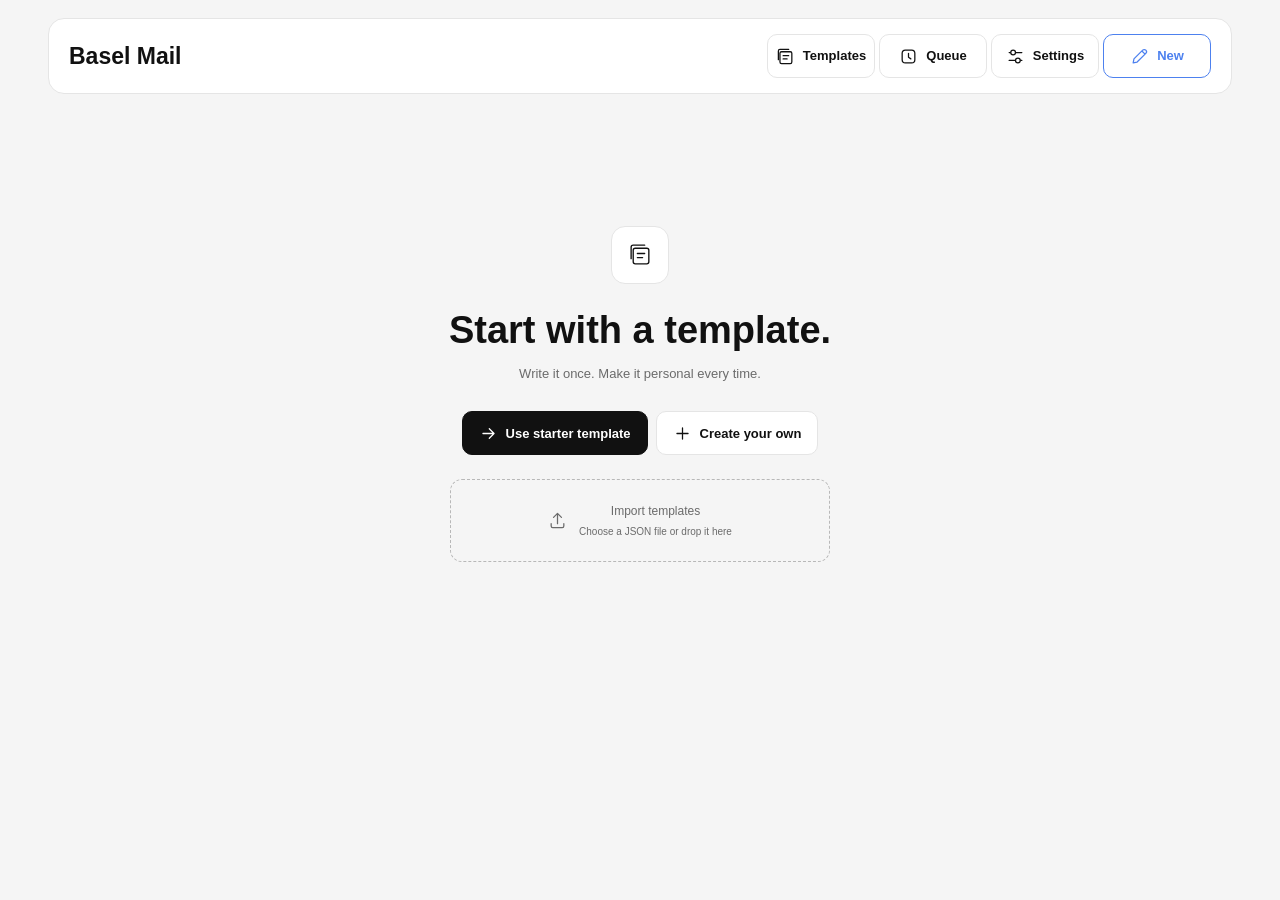
<file: index.html>
<!doctype html>
<html lang="en">
  <head>
    <meta charset="UTF-8" />
    <meta
      name="viewport"
      content="width=device-width, initial-scale=1, viewport-fit=cover"
    />
    <meta name="theme-color" content="#000000" />
    <meta
      name="description"
      content="Your personal workspace for email templates, drafts, and prepared messages."
    />
    <title>Basel Mail</title>
    <link
      rel="apple-touch-icon"
      sizes="180x180"
      href="favicon/apple-touch-icon.png"
    />
    <link
      rel="icon"
      type="image/png"
      sizes="32x32"
      href="favicon/favicon-32x32.png"
    />
    <link
      rel="icon"
      type="image/png"
      sizes="16x16"
      href="favicon/favicon-16x16.png"
    />
    <link rel="manifest" href="favicon/site.webmanifest" />
    <link rel="stylesheet" href="styles.css" />
    <script>
      document.documentElement.dataset.theme = matchMedia(
        "(prefers-color-scheme: dark)",
      ).matches
        ? "dark"
        : "light";
      document.querySelector('meta[name="theme-color"]').content =
        document.documentElement.dataset.theme === "dark"
          ? "#000000"
          : "#ffffff";
    </script>
  </head>
  <body class="signed-in">
    <svg
      class="svg-library"
      xmlns="http://www.w3.org/2000/svg"
      aria-hidden="true"
    >
      <defs>
        <symbol id="i-mail" viewBox="0 0 24 24">
          <rect x="3" y="5" width="18" height="14" rx="3" />
          <path d="m4 7 8 6 8-6" />
        </symbol>
        <symbol id="i-edit" viewBox="0 0 24 24">
          <path d="m15 5 4 4M4 20l5-1L20 8a2.8 2.8 0 0 0-4-4L5 15z" />
        </symbol>
        <symbol id="i-templates" viewBox="0 0 24 24">
          <rect x="5" y="6" width="15" height="15" rx="2" />
          <path d="M16 3H5a2 2 0 0 0-2 2v11M9 11h7M9 15h5" />
        </symbol>
        <symbol id="i-queue" viewBox="0 0 24 24">
          <rect x="4" y="4" width="16" height="16" rx="4" />
          <path d="M12 8v5l3 2" />
        </symbol>
        <symbol id="i-settings" viewBox="0 0 24 24">
          <path d="M4 7h16M4 17h16" />
          <circle cx="9" cy="7" r="3" fill="var(--surface)" />
          <circle cx="15" cy="17" r="3" fill="var(--surface)" />
        </symbol>
        <symbol id="i-close" viewBox="0 0 24 24">
          <path d="m6 6 12 12M18 6 6 18" />
        </symbol>
        <symbol id="i-left" viewBox="0 0 24 24">
          <path d="m14 6-6 6 6 6" />
        </symbol>
        <symbol id="i-right" viewBox="0 0 24 24">
          <path d="m10 6 6 6-6 6" />
        </symbol>
        <symbol id="i-arrow" viewBox="0 0 24 24">
          <path d="M5 12h14m-6-6 6 6-6 6" />
        </symbol>
        <symbol id="i-external" viewBox="0 0 24 24">
          <path
            d="M14 4h6v6m-1-5-9 9M10 4H6a2 2 0 0 0-2 2v12a2 2 0 0 0 2 2h12a2 2 0 0 0 2-2v-4"
          />
        </symbol>
        <symbol id="i-copy" viewBox="0 0 24 24">
          <rect x="8" y="8" width="12" height="12" rx="2" />
          <path d="M15 4H6a2 2 0 0 0-2 2v9" />
        </symbol>
        <symbol id="i-plus" viewBox="0 0 24 24">
          <path d="M12 5v14M5 12h14" />
        </symbol>
        <symbol id="i-upload" viewBox="0 0 24 24">
          <path
            d="M12 16V3m-5 5 5-5 5 5M4 16v3a2 2 0 0 0 2 2h12a2 2 0 0 0 2-2v-3"
          />
        </symbol>
        <symbol id="i-check" viewBox="0 0 24 24">
          <path d="m5 12 4 4L19 6" />
        </symbol>
        <symbol id="i-lock" viewBox="0 0 24 24">
          <rect x="5" y="10" width="14" height="11" rx="3" />
          <path d="M8 10V7a4 4 0 0 1 8 0v3" />
        </symbol>
      </defs>
    </svg>
    <a class="skip-link" href="#mainContent">Skip to content</a>
    <div class="app">
      <header class="topbar">
        <button
          class="brand"
          id="brandButton"
          type="button"
          aria-label="Basel Mail home"
        >
          Basel Mail
        </button>
        <nav class="top-actions" id="topActions" aria-label="Main navigation">
          <button
            id="newEmailButton"
            class="btn primary nav-compose"
            type="button"
            aria-current="page"
          >
            <svg class="icon" viewBox="0 0 24 24" aria-hidden="true">
              <use href="#i-edit" /></svg
            ><span>New</span>
          </button>
          <button id="templatesButton" class="btn" type="button">
            <svg class="icon" viewBox="0 0 24 24" aria-hidden="true">
              <use href="#i-templates" /></svg
            ><span>Templates</span>
          </button>
          <button id="queueButton" class="btn" type="button">
            <svg class="icon" viewBox="0 0 24 24" aria-hidden="true">
              <use href="#i-queue" /></svg
            ><span>Queue</span
            ><span class="badge" id="queueCount" hidden>0</span>
          </button>
          <button id="settingsButton" class="btn" type="button">
            <svg class="icon" viewBox="0 0 24 24" aria-hidden="true">
              <use href="#i-settings" /></svg
            ><span>Settings</span>
          </button>
        </nav>
      </header>
      <main id="mainContent" tabindex="-1">
        <section class="workspace" id="workspace">
          <div
            id="workspaceStatus"
            class="status-line"
            role="status"
            aria-live="polite"
          ></div>
          <div class="loading-card" id="loadingCard" role="status" hidden>
            <span class="spinner"></span><span>Opening your workspace…</span>
          </div>
          <section class="empty-state" id="emptyState" hidden>
            <div class="empty-icon">
              <svg class="icon" viewBox="0 0 24 24" aria-hidden="true">
                <use href="#i-templates" />
              </svg>
            </div>
            <h1>Start with a template.</h1>
            <p>Write it once. Make it personal every time.</p>
            <div class="empty-actions">
              <button
                id="emptyCreateStarterButton"
                class="btn primary"
                type="button"
              >
                <svg class="icon" viewBox="0 0 24 24" aria-hidden="true">
                  <use href="#i-arrow" /></svg
                ><span>Use starter template</span></button
              ><button id="emptyCreateBlankButton" class="btn" type="button">
                <svg class="icon" viewBox="0 0 24 24" aria-hidden="true">
                  <use href="#i-plus" /></svg
                ><span>Create your own</span>
              </button>
            </div>
            <button type="button" class="drop-zone" id="emptyDropZone">
              <svg class="icon" viewBox="0 0 24 24" aria-hidden="true">
                <use href="#i-upload" /></svg
              ><span
                >Import templates
                <small>Choose a JSON file or drop it here</small></span
              >
            </button>
            <button
              id="emptyUploadButton"
              class="btn text-btn"
              type="button"
              hidden
            >
              <span>Browse files</span>
            </button>
            <input
              id="emptyUpload"
              type="file"
              accept=".json,application/json"
              hidden
            />
          </section>
          <section
            class="composer"
            id="composer"
            hidden
            data-mobile-panel="details"
          >
            <div class="compose-shell">
              <div class="template-toolbar">
                <div class="tabs-shell" id="tabsShell">
                  <button
                    id="tabsLeft"
                    class="btn round-btn icon-btn"
                    type="button"
                    aria-label="Scroll templates left"
                  >
                    <svg class="icon" viewBox="0 0 24 24" aria-hidden="true">
                      <use href="#i-left" /></svg
                    ><span>Previous</span>
                  </button>
                  <nav
                    class="template-tabs"
                    id="mainTabs"
                    aria-label="Templates"
                  ></nav>
                  <button
                    id="tabsRight"
                    class="btn round-btn icon-btn"
                    type="button"
                    aria-label="Scroll templates right"
                  >
                    <svg class="icon" viewBox="0 0 24 24" aria-hidden="true">
                      <use href="#i-right" /></svg
                    ><span>Next</span>
                  </button>
                </div>
                <div class="mobile-template-select-wrap">
                  <span
                    id="mobileTemplateName"
                    class="mobile-template-select-label"
                    aria-hidden="true"
                  ></span>
                  <select
                    id="mobileTemplateSelect"
                    aria-label="Email template"
                    class="mobile-template-select"
                  ></select>
                  <span class="select-chevron" aria-hidden="true"></span>
                </div>
              </div>
              <div
                class="mobile-view-switch segmented"
                role="group"
                aria-label="Composer view"
              >
                <button
                  id="showDetailsButton"
                  class="btn segmented-option active"
                  type="button"
                  aria-pressed="true"
                  aria-controls="detailsPanel"
                >
                  <span>Details</span>
                </button>
                <button
                  id="showPreviewButton"
                  class="btn segmented-option"
                  type="button"
                  aria-pressed="false"
                  aria-controls="previewPanel"
                >
                  <span>Preview</span>
                </button>
              </div>
              <div class="layout">
                <section
                  class="panel input-panel"
                  id="detailsPanel"
                  aria-labelledby="detailsTitle"
                >
                  <div class="panel-header">
                    <h2 id="detailsTitle">Details</h2>
                  </div>
                  <div class="panel-body">
                    <div class="fields">
                      <label class="field full"
                        ><span>To</span
                        ><input
                          id="recipientEmails"
                          placeholder="name@company.com"
                          type="text"
                          inputmode="email"
                          autocomplete="email"
                          autocapitalize="none"
                          spellcheck="false"
                          aria-describedby="recipientHint"
                      /></label>
                      <p class="field-hint full" id="recipientHint">
                        Separate multiple addresses with commas.
                      </p>
                      <label class="field"
                        ><span>Recipient name</span
                        ><input
                          id="firstName"
                          placeholder="First name"
                          type="text"
                          autocomplete="given-name"
                      /></label>
                      <label class="field"
                        ><span>Company</span
                        ><input
                          id="company"
                          placeholder="Company name"
                          type="text"
                          autocomplete="organization"
                      /></label>
                      <label class="field full"
                        ><span>Your name</span
                        ><input
                          id="senderName"
                          placeholder="Your name"
                          type="text"
                          autocomplete="name"
                      /></label>
                      <label class="field full"
                        ><span>Personal note <em>Optional</em></span
                        ><textarea
                          id="personalBlock"
                          placeholder="Add something just for them…"
                          rows="4"
                        ></textarea>
                      </label>
                    </div>
                    <button
                      id="mobilePreviewButton"
                      class="btn primary mobile-next"
                      type="button"
                    >
                      <svg class="icon" viewBox="0 0 24 24" aria-hidden="true">
                        <use href="#i-arrow" /></svg
                      ><span>Preview email</span>
                    </button>
                  </div>
                </section>
                <aside
                  class="panel preview-panel"
                  id="previewPanel"
                  aria-labelledby="previewTitle"
                >
                  <div class="panel-header">
                    <h2 id="previewTitle">Preview</h2>
                    <button
                      id="editEmailButton"
                      class="btn small"
                      type="button"
                    >
                      <svg class="icon" viewBox="0 0 24 24" aria-hidden="true">
                        <use href="#i-edit" /></svg
                      ><span>Edit</span>
                    </button>
                  </div>
                  <div class="panel-body preview-body-shell">
                    <div class="preview-content" id="previewContent">
                      <div class="preview-row">
                        <span>To</span
                        ><strong id="previewTo">Add a recipient</strong>
                      </div>
                      <div class="preview-row">
                        <span>Subject</span
                        ><strong id="previewSubject">No subject</strong>
                      </div>
                      <pre class="preview-body" id="previewBody"></pre>
                    </div>
                    <div class="draft-editor" id="draftEditor" hidden>
                      <label class="field full"
                        ><span>Subject</span
                        ><input
                          id="draftSubject"
                          placeholder="Subject"
                          type="text"
                      /></label>
                      <label class="field full"
                        ><span>Message</span
                        ><textarea
                          id="draftBody"
                          placeholder="Write your message…"
                          class="draft-body"
                          rows="10"
                        ></textarea>
                      </label>
                      <div class="tokens" aria-label="Insert a variable">
                        <button type="button" data-token="firstName">
                          Recipient</button
                        ><button type="button" data-token="senderName">
                          Your name</button
                        ><button type="button" data-token="company">
                          Company</button
                        ><button type="button" data-token="personalBlock">
                          Personal note
                        </button>
                      </div>
                      <div class="inline-actions">
                        <button
                          id="doneEditingButton"
                          class="btn primary small"
                          type="button"
                        >
                          <svg
                            class="icon"
                            viewBox="0 0 24 24"
                            aria-hidden="true"
                          >
                            <use href="#i-check" /></svg
                          ><span>Done</span></button
                        ><button
                          id="revertEmailButton"
                          class="btn small"
                          type="button"
                        >
                          <span>Reset to template</span>
                        </button>
                      </div>
                    </div>
                    <div class="preview-footer">
                      <p class="readiness-hint" id="readinessHint"></p>
                      <div class="preview-actions">
                        <button
                          id="sendButton"
                          class="btn primary"
                          type="button"
                          disabled
                          aria-describedby="readinessHint"
                        >
                          <svg
                            class="icon"
                            viewBox="0 0 24 24"
                            aria-hidden="true"
                          >
                            <use href="#i-external" /></svg
                          ><span id="sendButtonLabel">Open in email app</span>
                        </button>
                        <button
                          id="queueEmailButton"
                          class="btn"
                          type="button"
                          disabled
                          aria-describedby="readinessHint"
                        >
                          <svg
                            class="icon"
                            viewBox="0 0 24 24"
                            aria-hidden="true"
                          >
                            <use href="#i-queue" /></svg
                          ><span>Queue</span>
                        </button>
                        <button id="copyButton" class="btn" type="button">
                          <svg
                            class="icon"
                            viewBox="0 0 24 24"
                            aria-hidden="true"
                          >
                            <use href="#i-copy" /></svg
                          ><span>Copy</span>
                        </button>
                      </div>
                      <div
                        id="status"
                        class="status-line"
                        role="status"
                        aria-live="polite"
                      ></div>
                    </div>
                  </div>
                </aside>
              </div>
            </div>
            <div class="workspace-heading workspace-status">
              <span
                class="save-indicator"
                id="workspaceSync"
                role="status"
                aria-live="polite"
                >Saved</span
              >
            </div>
          </section>
        </section>
      </main>
    </div>
    <div class="modal-backdrop" id="privacyBackdrop" hidden>
      <section
        class="modal privacy-modal"
        role="dialog"
        aria-modal="true"
        aria-labelledby="privacyTitle"
        tabindex="-1"
      >
        <header class="modal-header">
          <div>
            <h2 id="privacyTitle">Privacy & terms</h2>
          </div>

          <button
            id="closePrivacyButton"
            class="btn icon-btn"
            type="button"
            aria-label="Close privacy and terms"
          >
            <svg class="icon" viewBox="0 0 24 24" aria-hidden="true">
              <use href="#i-close" />
            </svg>
            <span>Close</span>
          </button>
        </header>

        <div class="modal-body">
          <div class="privacy-copy">
            <p><strong>Last updated: 14 September 2026</strong></p>

            <h4>About Basel Mail</h4>
            <p>
              Basel Mail is a productivity tool for preparing, personalizing,
              organizing, and reusing email content. The production version uses
              local browser storage only and does not use a Basel Mail backend
              service.
            </p>

            <h4>Local storage</h4>
            <p>
              Templates, drafts, settings, and queued emails are stored in this
              browser on this device using browser local storage. Basel Mail
              does not upload that workspace data to a Basel Mail backend.
            </p>
            <p>
              Local data may be lost if browser or site data is cleared, private
              browsing is used, the browser or device is changed, or storage
              becomes unavailable. Export templates if you need a separate
              backup.
            </p>

            <h4>Email handoff</h4>
            <p>
              Basel Mail only prepares email content. When you choose to open a
              message in Outlook or your default email application, the
              recipient, subject, and message body are handed to that email
              application for your review. Basel Mail does not automatically
              send emails.
            </p>

            <h4>Security and responsibilities</h4>
            <p>
              Browser local storage is not application-level encrypted. Use
              Basel Mail only for information you are authorized to process and
              follow your organization's data-protection, confidentiality,
              security, and records-management requirements.
            </p>
            <p>
              Always review recipients, subject lines, message content, links,
              personalization, and accuracy before sending.
            </p>
          </div>
        </div>
      </section>
    </div>
    <div class="modal-backdrop" id="confirmBackdrop" hidden>
      <section
        class="modal confirm-modal"
        role="alertdialog"
        aria-modal="true"
        aria-labelledby="confirmTitle"
        aria-describedby="confirmMessage"
        tabindex="-1"
      >
        <header class="modal-header">
          <h2 id="confirmTitle">Please confirm</h2>
        </header>
        <div class="modal-body confirm-body">
          <p id="confirmMessage"></p>
          <div class="confirm-actions">
            <button id="confirmCancelButton" class="btn" type="button">
              Cancel
            </button>
            <button id="confirmConfirmButton" class="btn primary" type="button">
              Confirm
            </button>
          </div>
        </div>
      </section>
    </div>
    <div class="modal-backdrop" id="templatesBackdrop" hidden>
      <section
        class="modal large-modal"
        role="dialog"
        aria-modal="true"
        aria-labelledby="templatesTitle"
        tabindex="-1"
      >
        <header class="modal-header">
          <div><h2 id="templatesTitle">Templates</h2></div>
          <button
            id="closeTemplatesButton"
            class="btn icon-btn"
            type="button"
            aria-label="Close templates"
          >
            <svg class="icon" viewBox="0 0 24 24" aria-hidden="true">
              <use href="#i-close" /></svg
            ><span>Close</span>
          </button>
        </header>
        <div class="modal-body">
          <section class="modal-section first-section">
            <div class="section-title-row">
              <p>Choose a template to edit.</p>
              <div class="template-navigation-actions">
                <button
                  id="previousTemplateButton"
                  class="btn icon-btn small"
                  type="button"
                  aria-label="Previous template"
                >
                  <svg class="icon" viewBox="0 0 24 24" aria-hidden="true">
                    <use href="#i-left" /></svg
                  ><span>Previous template</span></button
                ><button
                  id="nextTemplateButton"
                  class="btn icon-btn small"
                  type="button"
                  aria-label="Next template"
                >
                  <svg class="icon" viewBox="0 0 24 24" aria-hidden="true">
                    <use href="#i-right" /></svg
                  ><span>Next template</span>
                </button>
              </div>
            </div>
            <div class="template-manager">
              <div
                class="template-list"
                id="templateManageList"
                aria-label="Your templates"
              ></div>
              <p id="templateManagerEmpty" class="section-note">
                No templates yet. Create one below.
              </p>
              <div class="template-form" id="templateForm" hidden>
                <label class="field full"
                  ><span>Name</span
                  ><input id="templateName" placeholder="Template name"
                /></label>
                <label class="field full"
                  ><span>Subject</span
                  ><input id="templateSubject" placeholder="Email subject"
                /></label>
                <label class="field full"
                  ><span>Message</span
                  ><textarea
                    id="templateBody"
                    placeholder="Write your template…"
                    class="template-editor"
                    rows="8"
                  ></textarea>
                </label>
                <div class="tokens" aria-label="Insert a variable">
                  <button type="button" data-token="firstName">Recipient</button
                  ><button type="button" data-token="senderName">
                    Your name</button
                  ><button type="button" data-token="company">Company</button
                  ><button type="button" data-token="personalBlock">
                    Personal note
                  </button>
                </div>
                <div class="template-actions">
                  <button
                    id="saveTemplateButton"
                    class="btn primary"
                    type="button"
                  >
                    <span>Save template</span></button
                  ><button
                    id="duplicateTemplateButton"
                    class="btn"
                    type="button"
                  >
                    <svg class="icon" viewBox="0 0 24 24" aria-hidden="true">
                      <use href="#i-copy" /></svg
                    ><span>Duplicate</span></button
                  ><button
                    id="deleteTemplateButton"
                    class="btn text-btn danger"
                    type="button"
                  >
                    <span>Delete</span>
                  </button>
                </div>
              </div>
            </div>
          </section>
          <section class="modal-section">
            <h3>New template</h3>
            <div class="create-row">
              <input
                id="newTemplateName"
                type="text"
                placeholder="Template name"
                aria-label="New template name"
              /><button id="addBlankTemplateButton" class="btn" type="button">
                <svg class="icon" viewBox="0 0 24 24" aria-hidden="true">
                  <use href="#i-plus" /></svg
                ><span>Create</span></button
              ><button id="addStarterTemplateButton" class="btn" type="button">
                <span>Use starter</span>
              </button>
            </div>
          </section>
          <details class="modal-section disclosure">
            <summary>Import & export</summary>
            <div class="disclosure-content">
              <div class="inline-actions">
                <button id="downloadTemplatesButton" class="btn" type="button">
                  <span>Export templates</span></button
                ><button id="uploadTemplatesButton" class="btn" type="button">
                  <svg class="icon" viewBox="0 0 24 24" aria-hidden="true">
                    <use href="#i-upload" /></svg
                  ><span>Import templates</span>
                </button>
              </div>
              <button class="drop-zone" id="settingsDropZone" type="button">
                Choose a JSON file or drop it here</button
              ><input
                id="templateUpload"
                type="file"
                accept=".json,application/json"
                hidden
              />
            </div>
          </details>
        </div>
        <footer class="modal-status">
          <div
            id="templateStatus"
            class="status-line"
            role="status"
            aria-live="polite"
          ></div>
        </footer>
      </section>
    </div>
    <div class="modal-backdrop" id="queueBackdrop" hidden>
      <section
        class="modal"
        role="dialog"
        aria-modal="true"
        aria-labelledby="queueTitle"
        tabindex="-1"
      >
        <header class="modal-header">
          <div>
            <h2 id="queueTitle">Queue</h2>
            <p>Ready when you are.</p>
          </div>
          <button
            id="closeQueueButton"
            class="btn icon-btn"
            type="button"
            aria-label="Close queue"
          >
            <svg class="icon" viewBox="0 0 24 24" aria-hidden="true">
              <use href="#i-close" /></svg
            ><span>Close</span>
          </button>
        </header>
        <div class="modal-body">
          <div class="queue-empty" id="queueEmpty" hidden>
            <div class="empty-icon">
              <svg class="icon" viewBox="0 0 24 24" aria-hidden="true">
                <use href="#i-queue" />
              </svg>
            </div>
            <h3>Your queue is clear.</h3>
            <p>Save prepared emails here for later.</p>
          </div>
          <div class="queue-list" id="queueList"></div>
        </div>
        <footer class="modal-status">
          <div
            id="queueStatus"
            class="status-line"
            role="status"
            aria-live="polite"
          ></div>
        </footer>
      </section>
    </div>
    <div class="modal-backdrop" id="settingsBackdrop" hidden>
      <section
        class="modal"
        role="dialog"
        aria-modal="true"
        aria-labelledby="settingsTitle"
        tabindex="-1"
      >
        <header class="modal-header">
          <div><h2 id="settingsTitle">Settings</h2></div>
          <button
            id="closeSettingsButton"
            class="btn icon-btn"
            type="button"
            aria-label="Close settings"
          >
            <svg class="icon" viewBox="0 0 24 24" aria-hidden="true">
              <use href="#i-close" /></svg
            ><span>Close</span>
          </button>
        </header>
        <div class="modal-body">
          <section class="modal-section first-section">
            <div class="account-card">
              <div class="account-avatar" aria-hidden="true" id="accountAvatar">
                L
              </div>
              <div class="account-identity">
                <strong id="accountName">Local workspace</strong
                ><span id="accountEmail"
                  >Stored only in this browser on this device</span
                >
              </div>
            </div>
          </section>
          <section class="modal-section">
            <h3>Appearance</h3>
            <div
              class="appearance-control segmented"
              id="appearanceControl"
              role="group"
              aria-label="Appearance"
            >
              <button
                class="btn segmented-option"
                type="button"
                data-theme-choice="light"
                aria-pressed="false"
              >
                Light</button
              ><button
                class="btn segmented-option"
                type="button"
                data-theme-choice="dark"
                aria-pressed="false"
              >
                Dark</button
              ><button
                class="btn segmented-option"
                type="button"
                data-theme-choice="auto"
                aria-pressed="false"
              >
                System
              </button>
            </div>
          </section>
          <section class="modal-section">
            <h3>Email app</h3>
            <div
              class="email-app-control segmented"
              id="emailAppControl"
              role="group"
              aria-label="Email app"
            >
              <button
                class="btn segmented-option"
                type="button"
                data-email-app="outlook"
                aria-pressed="false"
              >
                Outlook</button
              ><button
                class="btn segmented-option"
                type="button"
                data-email-app="default"
                aria-pressed="false"
              >
                Default email app
              </button>
            </div>
          </section>
          <section class="modal-section">
            <div class="section-title-row">
              <div>
                <h3>Workspace</h3>
                <p id="storageCount">—</p>
              </div>
              <span id="syncStatus" class="save-indicator">—</span>
            </div>
            <div class="inline-actions">
              <button id="syncNowButton" class="btn small" type="button">
                <span>Save now</span></button
              ><button
                id="clearCurrentDraftButton"
                class="btn small"
                type="button"
              >
                <span>Clear draft</span>
              </button>
            </div>
            <span id="storagePath" hidden></span>
          </section>
          <details class="modal-section disclosure">
            <summary>Manage data</summary>
            <div class="disclosure-content">
              <p class="section-note">
                Permanently remove stored workspace data.
              </p>
              <div class="data-actions">
                <button id="clearQueueButton" class="btn" type="button">
                  <span>Clear queue</span></button
                ><button id="clearTemplatesButton" class="btn" type="button">
                  <span>Clear templates</span></button
                ><button id="clearAllDataButton" class="btn" type="button">
                  <span>Clear all data</span>
                </button>
              </div>
            </div>
          </details>
          <details class="modal-section disclosure">
            <summary>Privacy & terms</summary>

            <div class="privacy-copy disclosure-content">
              <p><strong>Last updated: 14 September 2026</strong></p>

              <h4>About Basel Mail</h4>
              <p>
                Basel Mail is a productivity tool for preparing, personalizing,
                organizing, and reusing email content. The production version
                uses local browser storage only and does not use a Basel Mail
                backend service.
              </p>

              <h4>Local storage</h4>
              <p>
                Templates, drafts, settings, and queued emails are stored in
                this browser on this device using browser local storage. Basel
                Mail does not upload that workspace data to a Basel Mail
                backend.
              </p>
              <p>
                Local data may be lost if browser or site data is cleared,
                private browsing is used, the browser or device is changed, or
                storage becomes unavailable. Export templates if you need a
                separate backup.
              </p>

              <h4>Email handoff</h4>
              <p>
                Basel Mail only prepares email content. When you choose to open
                a message in Outlook or your default email application, the
                recipient, subject, and message body are handed to that email
                application for your review. Basel Mail does not automatically
                send emails.
              </p>

              <h4>Security and responsibilities</h4>
              <p>
                Browser local storage is not application-level encrypted. Use
                Basel Mail only for information you are authorized to process
                and follow your organization's data-protection, confidentiality,
                security, and records-management requirements.
              </p>
              <p>
                Always review recipients, subject lines, message content, links,
                personalization, and accuracy before sending.
              </p>
            </div>
          </details>
        </div>
        <footer class="modal-status">
          <div
            id="settingsAccountStatus"
            class="status-line"
            role="status"
            aria-live="polite"
          ></div>
        </footer>
      </section>
    </div>
    <noscript
      ><p class="noscript">Enable JavaScript to use Basel Mail.</p></noscript
    >
    <script type="module" src="app.js"></script>
  </body>
</html>
</file>
<file: styles.css>
:root {
  --welcome-bg: #fff;
  color-scheme: light;
  --bg: #f5f5f5;
  --surface: #fff;
  --surface-soft: #f5f5f5;
  --control: #ededed;
  --control-hover: #e5e5e5;
  --text: #111;
  --muted: #6b6b6b;
  --border: #e5e5e5;
  --border-strong: #b8b8b8;
  --accent: #111;
  --accent-hover: #333;
  --on-accent: #fff;
  --danger: #111;
  --success: #111;
  --send-bg: #4d81ef;
  --send-bg-hover: #3f73dd;
  --send-bg-active: #3568ca;
  --send-text: #fff;
  --focus: #4d81ef;
  --focus-soft: color-mix(in srgb, #4d81ef 12%, transparent);
  --shadow: 0 24px 100px #0002;
  --radius: 14px;
  font-family: Inter, Helvetica, Arial, sans-serif;
  -webkit-font-smoothing: antialiased;
}
html[data-theme="dark"] {
  --welcome-bg: #000;
  color-scheme: dark;
  --bg: black;
  --surface: #111;
  --surface-soft: #1b1b1b;
  --control: #262626;
  --control-hover: #333;
  --text: #f5f5f5;
  --muted: #a0a0a0;
  --border: #2c2c2c;
  --border-strong: #606060;
  --accent: #f5f5f5;
  --accent-hover: #ddd;
  --on-accent: #111;
  --danger: #f5f5f5;
  --success: #f5f5f5;
  --send-bg: #5b8df2;
  --send-bg-hover: #6a98f3;
  --send-bg-active: #4d81ef;
  --send-text: #fff;
  --focus: #5b8df2;
  --focus-soft: color-mix(in srgb, #5b8df2 16%, transparent);
  --shadow: 0 24px 100px #0009;
}
* {
  box-sizing: border-box;
}
* {
  scrollbar-width: none;
}
*::-webkit-scrollbar {
  display: none;
}
[hidden] {
  display: none !important;
}
html {
  min-width: 320px;
  min-height: 100%;
  scrollbar-gutter: stable;
  scroll-padding-top: 100px;
}
body {
  margin: 0;
  background: var(--bg);
  color: var(--text);
  font-size: 14px;
  line-height: 1.5;
}
body.modal-open {
  overflow: hidden;
}

button,
input,
textarea,
select {
  font: inherit;
}
button,
select,
summary {
  -webkit-tap-highlight-color: transparent;
}
button {
  cursor: pointer;
  color: inherit;
}
button:disabled {
  cursor: not-allowed;
  opacity: 0.38;
}
button,
a,
input,
textarea,
select,
summary {
  touch-action: manipulation;
}
:focus-visible {
  outline: 2px solid var(--focus);
  outline-offset: 4px;
}
input:focus-visible,
textarea:focus-visible,
select:focus-visible {
  outline: none;
  border-color: var(--focus);
  box-shadow: 0 0 0 3px var(--focus-soft);
}
::selection {
  background: var(--text);
  color: var(--surface);
}
h1,
h2,
h3,
p {
  margin: 0;
}
h1 {
  font-size: 42px;
  line-height: 1.06;
  font-weight: 650;
  letter-spacing: normal;
}
h2 {
  font-size: 17px;
  font-weight: 600;
  letter-spacing: normal;
}
h3 {
  font-size: 14px;
  font-weight: 600;
  letter-spacing: normal;
}
svg.icon {
  width: 19px;
  height: 19px;
  flex: 0 0 19px;
  fill: none;
  stroke: currentColor;
  stroke-width: 1.6;
  stroke-linecap: round;
  stroke-linejoin: round;
}
.svg-library {
  position: absolute;
  width: 0;
  height: 0;
  overflow: hidden;
  pointer-events: none;
}
.skip-link {
  position: fixed;
  top: -100px;
  left: 16px;
  background: var(--accent);
  color: var(--on-accent);
  padding: 12px 20px;
  z-index: 2000;
  border-radius: 10px;
}
.skip-link:focus {
  top: 12px;
}
.app {
  max-width: 1280px;
  min-height: 100dvh;
  margin: 0 auto;
  padding: 0 48px;
  display: flex;
  flex-direction: column;
}
.topbar {
  display: flex;
  align-items: center;
  justify-content: space-between;
  gap: 24px;
  margin-top: 18px;
  padding: 0 20px;
  min-height: 76px;
  border: 1px solid var(--border);
  border-radius: 16px;
  background: var(--surface);
}
.brand {
  padding: 4px 0;
  border: 0;
  background: none;
  font-size: 23px;
  font-weight: 850;
  letter-spacing: normal;
  line-height: 1;
  white-space: nowrap;
}
.brand-period {
  margin-left: 1px;
}
.top-actions {
  display: flex;
  align-items: center;
  gap: 4px;
}
.top-actions .btn {
  width: 108px;
}
.btn {
  min-height: 44px;
  border: 1px solid var(--border);
  border-radius: 10px;
  padding: 0 16px;
  background: var(--surface);
  color: var(--text);
  display: inline-flex;
  align-items: center;
  justify-content: center;
  gap: 8px;
  font-size: 13px;
  line-height: 1.2;
  font-weight: 550;
  text-decoration: none;
  transition:
    background-color 150ms,
    border-color 150ms,
    transform 150ms;
}
.btn:hover:not(:disabled) {
  background: var(--control);
  border-color: var(--border-strong);
}
.btn:active:not(:disabled) {
  transform: scale(0.98);
}
.btn.primary {
  background: var(--accent);
  color: var(--on-accent);
  border-color: var(--accent);
}
.btn.primary:hover:not(:disabled) {
  background: var(--accent-hover);
  border-color: var(--accent-hover);
}
#sendButton {
  background: var(--send-bg);
  border-color: var(--send-bg);
  color: var(--send-text);
}
#sendButton:hover:not(:disabled) {
  background: var(--send-bg-hover);
  border-color: var(--send-bg-hover);
}
#sendButton:active:not(:disabled) {
  background: var(--send-bg-active);
  border-color: var(--send-bg-active);
}
#sendButton:disabled {
  background: var(--send-bg);
  border-color: var(--send-bg);
  color: var(--send-text);
}
#localModeButton {
  background: var(--send-bg);
  border-color: var(--send-bg);
  color: var(--send-text);
}
#localModeButton:hover:not(:disabled) {
  background: var(--send-bg-hover);
  border-color: var(--send-bg-hover);
}
#localModeButton:active:not(:disabled) {
  background: var(--send-bg-active);
  border-color: var(--send-bg-active);
}
#newEmailButton {
  background: transparent;
  color: var(--send-bg);
  border-color: var(--send-bg);
}
#newEmailButton:hover:not(:disabled) {
  background: var(--focus-soft);
  color: var(--send-bg-hover);
  border-color: var(--send-bg-hover);
}
#newEmailButton:active:not(:disabled) {
  background: var(--focus-soft);
  color: var(--send-bg-active);
  border-color: var(--send-bg-active);
}
.btn.text-btn {
  background: transparent;
  border-color: transparent;
}
.btn.text-btn:hover:not(:disabled) {
  background: var(--control);
  color: var(--text);
  border-color: transparent;
}
.btn.small {
  min-height: 36px;
  padding: 0 12px;
  font-size: 12px;
}
.btn.icon-btn {
  width: 40px;
  min-width: 40px;
  height: 40px;
  min-height: 40px;
  padding: 0;
  border: 0;
  background: var(--surface-soft);
}
.icon-btn > span {
  position: absolute;
  width: 1px;
  height: 1px;
  overflow: hidden;
  clip-path: inset(50%);
}
.nav-compose {
  order: 5;
  margin-left: 0;
}
.badge {
  display: inline-flex;
  align-items: center;
  justify-content: center;
  width: auto;
  min-width: 18px;
  height: 18px;
  padding: 0 5px;
  border-radius: 999px;
  background: var(--control);
  color: var(--text);
  font-size: 10px;
  line-height: 1;
  white-space: nowrap;
  flex: 0 0 auto;
}
#queueButton {
  width: auto;
  min-width: 108px;
}
#mainContent {
  flex: 1;
  outline: none;
}
.auth-view {
  position: relative;
  overflow: hidden;
  display: grid;
  place-items: center;
  min-height: 100dvh;
  background: transparent;
}

.auth-card {
  position: relative;
  z-index: 1;
  width: min(400px, 100%);
  padding: 10px 0;
  text-align: center;
}
.auth-mark {
  width: 68px;
  height: 68px;
  display: grid;
  place-items: center;
  margin: 0 auto 24px;
  border-radius: 20px;
  background: var(--send-bg);
  color: var(--send-text);
}
.auth-mark svg {
  width: 32px;
  height: 32px;
  stroke-width: 1.3;
}
.auth-copy h1 {
  font-size: clamp(46px, 4.2vw, 58px);
  line-height: 1.02;
  letter-spacing: -0.035em;
}
.auth-copy p {
  max-width: 340px;
  margin: 16px auto 0;
  color: var(--muted);
  font-size: 14px;
  line-height: 1.65;
}
.auth-actions-primary {
  display: grid;
  gap: 10px;
  margin-top: 32px;
}
.auth-actions-primary .btn {
  min-height: 52px;
  border-radius: 14px;
  font-size: 14px;
  -webkit-backdrop-filter: blur(24px) saturate(140%);
  backdrop-filter: blur(24px) saturate(140%);
  box-shadow:
    inset 0 1px 0 color-mix(in srgb, var(--text) 5%, transparent),
    0 5px 18px #00000008;
}
.auth-actions-primary .btn:not(.primary) {
  background: color-mix(in srgb, var(--surface) 74%, transparent);
}
.auth-actions-primary .btn:not(.primary):hover:not(:disabled) {
  background: color-mix(in srgb, var(--control) 86%, transparent);
}
.auth-card #localModeButton {
  background: color-mix(in srgb, var(--send-bg) 88%, transparent);
  border-color: color-mix(in srgb, var(--send-bg) 80%, var(--surface));
}
.auth-card #localModeButton:hover:not(:disabled) {
  background: color-mix(in srgb, var(--send-bg-hover) 94%, transparent);
}
.auth-card #localModeButton:active:not(:disabled) {
  background: var(--send-bg-active);
}
@supports not (
  (backdrop-filter: blur(1px)) or (-webkit-backdrop-filter: blur(1px))
) {
  .auth-actions-primary .btn:not(.primary) {
    background: var(--surface);
  }
  .auth-card #localModeButton {
    background: var(--send-bg);
  }
}
@media (prefers-reduced-transparency: reduce) {
  .auth-actions-primary .btn {
    -webkit-backdrop-filter: none;
    backdrop-filter: none;
  }
  .auth-actions-primary .btn:not(.primary) {
    background: var(--surface);
  }
  .auth-card #localModeButton {
    background: var(--send-bg);
  }
}
.auth-note {
  display: flex;
  justify-content: center;
  align-items: center;
  flex-wrap: wrap;
  gap: 3px;
  margin-top: 26px;
  color: var(--muted);
  font-size: 11px;
  line-height: 1.5;
}
.privacy-link {
  border: 0;
  padding: 0;
  background: transparent;
  color: inherit;
  font: inherit;
  text-decoration: underline;
  text-underline-offset: 3px;
  cursor: pointer;
}
.privacy-link:hover {
  color: var(--text);
}
.disclosure summary {
  cursor: pointer;
  font-size: 13px;
  font-weight: 550;
  list-style: none;
  display: flex;
  align-items: center;
  justify-content: space-between;
  gap: 16px;
}
.disclosure summary::-webkit-details-marker {
  display: none;
}
.disclosure summary::after {
  content: "+";
  font-size: 18px;
  font-weight: 400;
  line-height: 1;
}
.disclosure[open] summary::after {
  content: "−";
}
.auth-privacy {
  margin-top: 14px;
  color: var(--muted);
}
.auth-privacy summary {
  justify-content: center;
  gap: 5px;
  font-size: 11px;
  font-weight: 400;
}
.auth-privacy summary::after {
  font-size: 12px;
}
.auth-privacy p {
  margin-top: 12px;
  font-size: 11px;
  line-height: 1.7;
  text-align: left;
}
.email-auth-panel {
  display: grid;
  gap: 16px;
  margin-top: 20px;
  text-align: left;
}
.segmented {
  background: var(--control);
  border-radius: 12px;
  padding: 3px;
  display: flex;
  gap: 3px;
}
.segmented .segmented-option {
  flex: 1;
  min-width: 0;
  padding: 0 8px;
  background: transparent;
  color: var(--muted);
  border-color: transparent;
  border-radius: 9px;
  font-size: 12px;
  min-height: 36px;
}
.segmented .segmented-option.active {
  background: var(--surface);
  box-shadow: none;
  color: var(--text);
  border-color: transparent;
}
.email-form-actions {
  display: grid;
  gap: 4px;
}
.email-form-actions .primary {
  min-height: 48px;
}
.password-field {
  position: relative;
}
.password-field input {
  padding-right: 65px;
}
.password-toggle {
  position: absolute;
  right: 2px;
  top: 2px;
  bottom: 2px;
  width: 58px;
  border: 0;
  border-radius: 8px;
  background: none;
  color: var(--muted);
  font-size: 11px;
}
.password-toggle:hover {
  color: var(--text);
}
.status-line:empty {
  display: none;
}
.status-line {
  color: var(--muted);
  padding: 12px 0;
  font-size: 12px;
  line-height: 1.6;
  overflow-wrap: anywhere;
}
.status-line.error {
  color: var(--text);
  font-weight: 550;
}
.status-line.error::before {
  content: "!";
  display: inline-grid;
  place-items: center;
  border: 1px solid currentColor;
  border-radius: 50%;
  width: 15px;
  height: 15px;
  margin-right: 7px;
  font-size: 10px;
}
.status-line.success::before {
  margin-right: 7px;
}
.workspace {
  padding: 20px 0 18px;
}
.workspace-heading {
  display: flex;
  justify-content: space-between;
  align-items: baseline;
  gap: 20px;
  margin-bottom: 30px;
}
.workspace-status {
  justify-content: flex-start;
  margin: 12px 0 0;
}
.save-indicator {
  color: var(--muted);
  font-size: 11px;
  font-weight: 400;
  white-space: nowrap;
}
.save-indicator::before {
  margin-right: 5px;
}
.save-indicator[data-state="saving"]::before {
}
.save-indicator[data-state="error"]::before {
  content: "!";
}
.compose-shell {
  background: var(--surface);
  border: 1px solid var(--border);
  border-radius: 16px;
  overflow: hidden;
}
.template-toolbar {
  min-height: 76px;
  padding: 16px 24px;
  display: flex;
  align-items: center;
  gap: 24px;
  border-bottom: 1px solid var(--border);
}
.section-kicker {
  color: var(--muted);
  font-size: 10px;
  font-weight: 600;
  letter-spacing: 1px;
}
.tabs-shell {
  display: flex;
  align-items: center;
  min-width: 0;
  flex: 1;
  gap: 6px;
}
.tabs-shell .round-btn {
  width: 40px;
  min-width: 40px;
  height: 40px;
  min-height: 40px;
  padding: 0;
  background: var(--surface-soft);
  border: 1px solid var(--border);
  border-radius: 10px;
}
.tabs-shell .round-btn:disabled {
  display: none;
}
.template-tabs,
.template-list {
  display: flex;
  align-items: center;
  flex-wrap: nowrap;
  min-width: 0;
  gap: 6px;
  overflow-x: auto;
  scrollbar-width: none;
  padding: 3px;
  scroll-behavior: smooth;
}
.template-tabs::-webkit-scrollbar,
.template-list::-webkit-scrollbar {
  display: none;
}
.template-tabs {
  flex: 1;
}
.tab,
.template-list-item {
  flex: 0 0 auto;
  max-width: 280px;
  height: 40px;
  min-height: 40px;
  padding: 0 14px;
  border: 1px solid transparent;
  border-radius: 10px;
  font-weight: 500;
  font-size: 12px;
  background: transparent;
  color: var(--muted);
  white-space: nowrap;
  overflow: hidden;
  text-overflow: ellipsis;
}
.tab:hover,
.template-list-item:hover {
  color: var(--text);
  background: var(--surface-soft);
}
.tab.active,
.template-list-item.active {
  background: var(--accent);
  color: var(--on-accent);
}
.template-list-item span {
  overflow: hidden;
  text-overflow: ellipsis;
}
.dragging {
  cursor: grabbing;
  outline: 1px solid var(--text);
  outline-offset: 1px;
  background: var(--surface-soft);
  color: var(--text);
}
.drag-before,
.drag-after {
  position: relative;
  box-shadow: none;
}
.template-tabs .drag-before::before,
.template-tabs .drag-after::after {
  content: "";
  position: absolute;
  top: 7px;
  bottom: 7px;
  width: 2px;
  border-radius: 999px;
  background: var(--text);
}
.template-tabs .drag-before::before {
  left: -1px;
}
.template-tabs .drag-after::after {
  right: -1px;
}
.template-list .drag-before::before,
.template-list .drag-after::after {
  content: "";
  position: absolute;
  left: 7px;
  right: 7px;
  height: 2px;
  border-radius: 999px;
  background: var(--text);
}
.template-list .drag-before::before {
  top: -1px;
}
.template-list .drag-after::after {
  bottom: -1px;
}
.layout {
  display: grid;
  grid-template-columns: minmax(0, 0.85fr) minmax(0, 1.15fr);
  align-items: stretch;
}
.panel {
  min-width: 0;
}
.input-panel {
  border-right: 1px solid var(--border);
}
.panel-header {
  padding: 24px 28px 0;
  min-height: 64px;
  display: flex;
  align-items: center;
  justify-content: space-between;
  gap: 10px;
}
.panel-body {
  padding: 24px 28px 28px;
}
.fields {
  display: grid;
  grid-template-columns: 1fr 1fr;
  gap: 20px 16px;
}
.field {
  display: grid;
  min-width: 0;
  gap: 8px;
}
.field > span {
  font-size: 12px;
  font-weight: 550;
  display: flex;
  align-items: baseline;
  justify-content: space-between;
  gap: 8px;
}
.full {
  grid-column: 1 / -1;
}
.field em {
  font-size: 11px;
  color: var(--muted);
  font-weight: 400;
  font-style: normal;
}
input,
textarea,
select {
  width: 100%;
  min-width: 0;
  border: 1px solid var(--border);
  background: var(--surface-soft);
  color: var(--text);
  border-radius: 10px;
  padding: 12px 13px;
  font-size: 14px;
  line-height: 1.45;
  min-height: 46px;
  transition:
    border-color 150ms,
    box-shadow 150ms;
}
input::placeholder,
textarea::placeholder {
  color: var(--muted);
  opacity: 0.8;
}
textarea {
  resize: none;
  min-height: 100px;
  max-height: none;
  overflow-y: hidden;
}
.field-hint {
  color: var(--muted);
  font-size: 10px;
  line-height: 1.4;
  margin-top: -12px;
}
.preview-panel {
  display: flex;
  flex-direction: column;
}
.preview-body-shell {
  display: flex;
  flex-direction: column;
  flex: 1;
  padding-bottom: 0;
}
.preview-content {
  flex: 1;
  min-width: 0;
}
.preview-row {
  display: grid;
  grid-template-columns: 54px minmax(0, 1fr);
  gap: 8px;
  border-bottom: 1px solid var(--border);
  padding: 13px 0;
  align-items: baseline;
}
.preview-row:first-child {
  padding-top: 0;
}
.preview-row > span {
  color: var(--muted);
  font-size: 12px;
}
.preview-row strong {
  font-size: 13px;
  font-weight: 500;
  overflow-wrap: anywhere;
}
.preview-body {
  white-space: pre-wrap;
  overflow-wrap: anywhere;
  font-family: inherit;
  font-size: 13px;
  line-height: 1.85;
  min-height: 260px;
  margin: 0;
  padding: 22px 0 32px;
}
.preview-footer {
  margin: 0 -28px;
  padding: 18px 28px 22px;
  border-top: 1px solid var(--border);
}
.readiness-hint {
  font-size: 11px;
  color: var(--muted);
  margin-bottom: 12px;
}
.preview-actions {
  display: flex;
  flex-wrap: wrap;
  gap: 8px;
}
.preview-actions .btn {
  padding: 0 13px;
}
.preview-actions .primary {
  flex: 1;
}
.draft-editor {
  display: grid;
  gap: 18px;
  padding-bottom: 24px;
  flex: 1;
}
.draft-body,
.template-editor {
  min-height: 240px;
  line-height: 1.7;
}
.tokens {
  display: flex;
  flex-wrap: wrap;
  gap: 5px;
}
.tokens button {
  padding: 7px 10px;
  border: 1px solid var(--border);
  background: var(--surface-soft);
  border-radius: 8px;
  font-size: 10px;
}
.tokens button:hover {
  background: var(--control);
  border-color: var(--border-strong);
}
.tokens button::before {
  content: "+";
  margin-right: 5px;
  color: var(--muted);
}
.inline-actions,
.template-actions,
.empty-actions {
  display: flex;
  flex-wrap: wrap;
  align-items: center;
  gap: 8px;
}
.template-actions .danger {
  margin-left: auto;
}
.mobile-template-select,
.mobile-template-select-label,
.mobile-view-switch,
.mobile-next {
  display: none;
}
.mobile-template-select-wrap {
  display: none;
  position: relative;
  min-width: 0;
}
.mobile-template-select {
  appearance: none;
  -webkit-appearance: none;
  background-image: none;
  cursor: pointer;
}
.mobile-template-select-label {
  min-width: 0;
  overflow: hidden;
  text-overflow: ellipsis;
  white-space: nowrap;
}
.select-chevron {
  position: absolute;
  right: 14px;
  top: 50%;
  width: 8px;
  height: 8px;
  border-right: 1.5px solid currentColor;
  border-bottom: 1.5px solid currentColor;
  transform: translateY(-65%) rotate(45deg);
  pointer-events: none;
}
.empty-state {
  min-height: 560px;
  padding: 64px 24px;
  text-align: center;
  display: flex;
  flex-direction: column;
  align-items: center;
  justify-content: center;
}
.empty-state h1 {
  font-size: 38px;
  max-width: 480px;
}
.empty-state > p,
.queue-empty p {
  margin-top: 14px;
  font-size: 13px;
  color: var(--muted);
}
.empty-icon {
  width: 58px;
  height: 58px;
  border: 1px solid var(--border);
  border-radius: 14px;
  background: var(--surface);
  display: grid;
  place-items: center;
  margin: 0 auto 26px;
}
.empty-icon svg {
  width: 25px;
  height: 25px;
  stroke-width: 1.3;
}
.empty-actions {
  margin-top: 28px;
  justify-content: center;
}
.drop-zone {
  display: flex;
  align-items: center;
  justify-content: center;
  gap: 12px;
  width: 100%;
  padding: 22px;
  border: 1px dashed var(--border-strong);
  border-radius: 12px;
  background: transparent;
  font-size: 12px;
  color: var(--muted);
  text-align: center;
}
.drop-zone:hover,
.drop-zone.dragover {
  background: var(--surface-soft);
  color: var(--text);
  border-color: var(--text);
}
.drop-zone small {
  display: block;
  margin-top: 4px;
  font-size: 10px;
  color: var(--muted);
}
.empty-state .drop-zone {
  width: min(380px, 100%);
  margin-top: 24px;
}
.loading-card {
  display: flex;
  flex-direction: column;
  align-items: center;
  justify-content: center;
  gap: 18px;
  min-height: 500px;
  color: var(--muted);
  font-size: 12px;
}
.spinner {
  width: 22px;
  height: 22px;
  border: 2px solid var(--border);
  border-top-color: var(--text);
  border-radius: 50%;
  animation: spin 800ms linear infinite;
}
@keyframes spin {
  to {
    transform: rotate(360deg);
  }
}
.modal-backdrop {
  position: fixed;
  inset: 0;
  z-index: 1000;
  background: #0006;
  backdrop-filter: blur(8px);
  -webkit-backdrop-filter: blur(8px);
  display: grid;
  place-items: center;
  padding: 28px;
}
.modal {
  width: min(540px, 100%);
  max-height: calc(100dvh - 56px);
  display: flex;
  flex-direction: column;
  background: var(--surface);
  border: 1px solid var(--border);
  border-radius: 16px;
  box-shadow: var(--shadow);
  overflow: hidden;
  animation: reveal 180ms ease-out;
}
.modal:focus-visible {
  outline: none;
}
.modal.large-modal {
  width: min(760px, 100%);
}
.privacy-modal {
  width: min(540px, 100%);
}
.privacy-modal .modal-body {
  padding: 24px 28px 28px;
}
.privacy-modal .privacy-copy {
  margin: 0;
  color: var(--muted);
  font-size: 13px;
  line-height: 1.7;
}
.privacy-copy h4 {
  margin: 24px 0 8px;
  color: var(--text);
  font-size: 13px;
  line-height: 1.4;
  font-weight: 650;
}
.privacy-copy h4:first-child {
  margin-top: 0;
}
.privacy-copy strong {
  color: var(--text);
  font-weight: 650;
}
.confirm-body {
  padding: 24px;
}
.confirm-body p {
  margin: 0;
  color: var(--muted);
  font-size: 13px;
  line-height: 1.6;
}
.confirm-actions {
  display: flex;
  justify-content: flex-end;
  gap: 8px;
  margin-top: 22px;
}
@keyframes reveal {
  from {
    opacity: 0;
    transform: translateY(8px);
  }
  to {
    opacity: 1;
    transform: translateY(0);
  }
}
.modal-header {
  display: flex;
  align-items: center;
  justify-content: space-between;
  flex: 0 0 auto;
  gap: 20px;
  min-height: 82px;
  padding: 20px 28px;
  border-bottom: 1px solid var(--border);
}
.modal-header h2 {
  font-size: 24px;
  letter-spacing: normal;
}
.modal-header p {
  font-size: 12px;
  color: var(--muted);
  margin-top: 5px;
}
.modal-body {
  overflow-y: auto;
  overscroll-behavior: contain;
  min-height: 0;
  scrollbar-width: thin;
}
.modal-body {
  scrollbar-width: none;
}
.modal-body::-webkit-scrollbar {
  display: none;
}
.modal-section {
  padding: 24px 28px;
  border-top: 1px solid var(--border);
}
.modal-section.first-section {
  border-top: 0;
}
.modal-section > h3 {
  margin-bottom: 16px;
}
.section-title-row {
  display: flex;
  align-items: center;
  justify-content: space-between;
  gap: 12px;
  margin-bottom: 16px;
}
.section-title-row p,
.section-note,
.privacy-copy {
  font-size: 12px;
  color: var(--muted);
  line-height: 1.7;
}
.section-title-row h3 + p {
  margin-top: 5px;
}
.template-navigation-actions {
  display: flex;
  gap: 4px;
}
.template-navigation-actions .icon-btn {
  width: 40px;
  min-width: 40px;
  height: 40px;
  min-height: 40px;
}
.template-manager,
.template-form {
  display: grid;
  gap: 20px;
}
.template-list {
  margin: 0 -3px;
}
.create-row {
  display: grid;
  grid-template-columns: minmax(0, 1fr) auto auto;
  gap: 8px;
}
.modal-status {
  padding: 0 28px;
  flex: 0 0 auto;
  background: var(--surface-soft);
}
.modal-status:has(.status-line:not(:empty)) {
  border-top: 1px solid var(--border);
}
.disclosure-content {
  margin-top: 20px;
}
.disclosure-content .drop-zone {
  margin-top: 16px;
}
.account-card {
  display: flex;
  align-items: center;
  gap: 14px;
}
.account-actions {
  display: flex;
  align-items: center;
  gap: 4px;
}
.account-avatar {
  width: 44px;
  height: 44px;
  flex: 0 0 44px;
  display: grid;
  place-items: center;
  font-size: 16px;
  font-weight: 550;
  background: var(--control);
  border-radius: 50%;
}
.account-identity {
  min-width: 0;
  flex: 1;
}
.account-identity strong {
  font-size: 14px;
  font-weight: 550;
  display: block;
}
.account-identity span {
  display: block;
  font-size: 11px;
  color: var(--muted);
  overflow-wrap: anywhere;
  margin-top: 2px;
}
.appearance-control {
  width: 100%;
}
.data-actions {
  display: grid;
  grid-template-columns: 1fr 1fr;
  gap: 8px;
  margin-top: 14px;
}
.danger {
  text-decoration: underline;
  text-decoration-color: var(--border-strong);
  text-underline-offset: 3px;
}
.privacy-copy p + p {
  margin-top: 14px;
}
.queue-empty {
  text-align: center;
  padding: 64px 24px;
}
.queue-empty h3 {
  font-size: 22px;
  letter-spacing: normal;
}
.queue-item {
  padding: 24px 28px;
  border-bottom: 1px solid var(--border);
}
.queue-item:last-child {
  border-bottom: 0;
}
.queue-item h3 {
  font-size: 16px;
  overflow-wrap: anywhere;
}
.queue-item-meta {
  color: var(--muted);
  font-size: 11px;
  margin: 7px 0 14px;
  overflow-wrap: anywhere;
}
.queue-item-preview {
  color: var(--muted);
  font-size: 12px;
  line-height: 1.7;
  white-space: pre-wrap;
  overflow-wrap: anywhere;
  display: -webkit-box;
  -webkit-line-clamp: 3;
  -webkit-box-orient: vertical;
  overflow: hidden;
}
.queue-item-actions {
  display: flex;
  flex-wrap: wrap;
  gap: 6px;
  margin-top: 18px;
}
.noscript {
  padding: 24px;
  text-align: center;
}
@media (max-width: 1000px) {
  .app {
    padding: 0 28px;
  }
  .topbar {
    min-height: 76px;
  }
  .top-actions .btn {
    padding: 0 11px;
  }
  .nav-compose {
    margin-left: 0;
  }
  .layout {
    grid-template-columns: 1fr 1.12fr;
  }
  .panel-header {
    padding: 22px 22px 0;
  }
  .panel-body {
    padding: 22px;
  }
  .preview-body-shell {
    padding-bottom: 0;
  }
  .preview-footer {
    margin: 0 -22px;
    padding: 18px 22px 22px;
  }
  .preview-actions .primary {
    flex-basis: 100%;
  }
  .preview-actions .btn:not(.primary) {
    flex: 1;
  }
}
@media (max-width: 700px) {
  html {
    scroll-padding-top: 82px;
  }
  .app {
    padding: 0 20px;
  }
  .topbar {
    min-height: 64px;
    margin-top: 0;
    border-left: 0;
    border-right: 0;
  }
  .brand {
    font-size: 23px;
  }
  body.signed-in .app {
    padding-left: 0;
    padding-right: 0;
    padding-bottom: calc(76px + env(safe-area-inset-bottom));
  }
  .top-actions {
    position: fixed;
    left: 0;
    right: 0;
    bottom: 0;
    z-index: 100;
    display: grid;
    grid-template-columns: repeat(4, 1fr);
    gap: 0;
    padding: 9px 12px calc(9px + env(safe-area-inset-bottom));
    border-top: 1px solid var(--border);
    background: color-mix(in srgb, var(--surface) 95%, transparent);
    backdrop-filter: blur(20px);
    -webkit-backdrop-filter: blur(20px);
  }
  .top-actions .btn {
    position: relative;
    width: auto;
    border: 0;
    background: none;
    color: var(--muted);
    padding: 7px 4px;
    min-height: 48px;
    border-radius: 10px;
    flex-direction: column;
    gap: 5px;
    font-size: 10px;
    font-weight: 500;
  }
  .top-actions .btn.primary {
    order: -1;
    margin: 0;
    color: var(--send-bg);
    background: transparent;
    font-weight: 600;
  }
  .top-actions .btn.primary:hover {
    background: transparent;
    color: var(--send-bg-hover);
  }
  .top-actions #newEmailButton {
    border: 0;
    color: var(--send-bg);
    background: transparent;
  }
  .top-actions #newEmailButton:hover:not(:disabled) {
    border: 0;
    color: var(--send-bg-hover);
    background: transparent;
  }
  .top-actions .badge {
    position: absolute;
    top: 0;
    left: calc(50% + 6px);
    width: auto;
    min-width: 18px;
    height: 18px;
    padding: 0 5px;
    border-radius: 999px;
    background: var(--accent);
    color: var(--on-accent);
    border: 2px solid var(--surface);
    font-size: 9px;
    line-height: 1;
    white-space: nowrap;
  }
  .top-actions .icon {
    width: 21px;
    height: 21px;
    flex-basis: 21px;
  }
  body:not(.signed-in) .auth-view {
    min-height: 100dvh;
    padding: max(28px, env(safe-area-inset-top)) 22px
      max(30px, env(safe-area-inset-bottom));
  }
  .auth-card {
    width: min(380px, 100%);
    padding: 8px 0;
  }
  .auth-mark {
    width: 60px;
    height: 60px;
    margin-bottom: 22px;
    border-radius: 18px;
  }
  .auth-mark svg {
    width: 29px;
    height: 29px;
  }
  .auth-copy h1 {
    font-size: clamp(44px, 13vw, 54px);
    line-height: 1.04;
  }
  .auth-copy p {
    max-width: 310px;
    margin-top: 14px;
    font-size: 13px;
    line-height: 1.6;
  }
  .auth-actions-primary {
    margin-top: 28px;
  }
  .auth-actions-primary .btn {
    min-height: 50px;
  }
  .auth-note {
    margin-top: 24px;
  }
  .workspace {
    width: 100%;
    padding: 20px 0 16px;
  }
  .workspace > .status-line {
    padding-left: 20px;
    padding-right: 20px;
  }
  .workspace-heading {
    margin-bottom: 24px;
    padding-left: 20px;
    padding-right: 20px;
  }
  .workspace-heading h1 {
    font-size: 36px;
    letter-spacing: normal;
  }
  .compose-shell {
    width: 100%;
    border-left: 0;
    border-right: 0;
    border-radius: 16px;
  }
  .template-toolbar {
    display: block;
    padding: 14px 20px;
    min-height: 72px;
  }
  .tabs-shell {
    display: none;
  }
  .mobile-template-select-wrap {
    display: block;
    width: 100%;
    height: 48px;
    overflow: hidden;
    border: 1px solid var(--border);
    border-radius: 10px;
    background: var(--surface-soft);
  }
  .mobile-template-select-wrap:focus-within {
    outline: 2px solid var(--text);
    outline-offset: 2px;
  }
  .mobile-template-select-label {
    display: block;
    height: 48px;
    padding: 13px 38px 13px 12px;
    font-size: 16px;
    line-height: 20px;
  }
  .mobile-template-select {
    position: absolute;
    inset: 0;
    z-index: 1;
    display: block;
    width: 100%;
    height: 48px;
    min-height: 48px;
    opacity: 0;
    padding: 0;
  }
  .mobile-view-switch {
    display: flex;
    margin: 18px 18px 2px;
  }
  .mobile-view-switch .segmented-option {
    min-height: 40px;
    font-size: 13px;
  }
  .layout {
    display: block;
  }
  .input-panel {
    border-right: 0;
  }
  .composer[data-mobile-panel="details"] .preview-panel,
  .composer[data-mobile-panel="preview"] .input-panel {
    display: none;
  }
  .panel-header {
    padding: 18px 20px 0;
    min-height: 54px;
  }
  .input-panel .panel-header {
    display: none;
  }
  .panel-body {
    padding: 22px 20px;
  }
  .preview-body-shell {
    padding-bottom: 0;
  }
  .fields {
    gap: 22px 12px;
  }
  .field > span {
    font-size: 12px;
  }
  input,
  textarea,
  select {
    font-size: 16px;
    min-height: 48px;
    padding: 12px;
  }
  .mobile-template-select {
    font-size: 16px;
  }
  textarea {
    max-height: 45dvh;
  }
  .mobile-next {
    display: flex;
    width: 100%;
    margin-top: 24px;
    min-height: 48px;
  }
  .mobile-next .icon {
    order: 1;
    margin-left: auto;
  }
  .mobile-next span {
    margin-right: auto;
  }
  .preview-body {
    min-height: 220px;
    font-size: 14px;
    line-height: 1.9;
  }
  .preview-row {
    grid-template-columns: 46px minmax(0, 1fr);
  }
  .preview-footer {
    margin: 0 -20px;
    padding: 18px 20px 22px;
  }
  .preview-actions .btn {
    min-height: 46px;
  }
  .preview-actions .primary {
    flex-basis: 100%;
  }
  .readiness-hint {
    line-height: 1.6;
  }
  .modal-backdrop {
    padding: max(12px, env(safe-area-inset-top)) 0 0;
    place-items: end center;
  }
  .modal {
    max-height: 100%;
    width: 100%;
    border-radius: 18px 18px 0 0;
    border-bottom: 0;
    padding-bottom: env(safe-area-inset-bottom);
  }
  .modal-header {
    padding: 20px;
    min-height: 78px;
  }
  .modal-header .icon-btn {
    min-width: 44px;
    width: 44px;
    height: 44px;
  }
  .modal-section,
  .queue-item {
    padding: 22px 20px;
  }
  .modal-status {
    padding: 0 20px;
  }
  .privacy-modal .modal-body {
    padding: 22px 20px;
  }
  .create-row {
    grid-template-columns: 1fr 1fr;
  }
  .create-row input {
    grid-column: 1/-1;
  }
  .template-actions .primary {
    flex: 1;
  }
  .template-actions .btn {
    min-height: 44px;
  }
  .tokens button {
    min-height: 36px;
  }
  .template-list-item {
    height: 44px;
    min-height: 44px;
    max-width: 220px;
  }
  .template-navigation-actions .icon-btn {
    width: 44px;
    min-width: 44px;
    height: 44px;
    min-height: 44px;
  }
  .account-card {
    align-items: flex-start;
    flex-wrap: wrap;
  }
  .account-actions {
    width: 100%;
  }
  .account-actions .btn {
    flex: 1;
  }
  .queue-item-actions .primary {
    flex-basis: 100%;
    min-height: 44px;
  }
  .queue-item-actions .btn:not(.primary) {
    flex: 1;
    min-height: 42px;
  }
  .empty-state {
    min-height: 500px;
    padding: 36px 20px;
  }
  .empty-state h1 {
    font-size: 34px;
    letter-spacing: normal;
  }
  .empty-actions {
    width: 100%;
  }
  .empty-actions .btn {
    flex: 1 1 100%;
    min-height: 48px;
  }
}
@media (max-width: 700px) and (max-height: 720px) {
  body:not(.signed-in) .auth-view {
    padding-top: max(22px, env(safe-area-inset-top));
    padding-bottom: max(22px, env(safe-area-inset-bottom));
  }
  .auth-mark {
    width: 54px;
    height: 54px;
    margin-bottom: 18px;
    border-radius: 16px;
  }
  .auth-mark svg {
    width: 26px;
    height: 26px;
  }
  .auth-copy h1 {
    font-size: clamp(42px, 12vw, 48px);
  }
  .auth-copy p {
    margin-top: 10px;
  }
  .auth-actions-primary {
    margin-top: 22px;
  }
  .auth-note {
    margin-top: 20px;
  }
}
@media (max-width: 370px) {
  .app {
    padding-left: 14px;
    padding-right: 14px;
  }
  .panel-body {
    padding-left: 16px;
    padding-right: 16px;
  }
  .preview-footer {
    margin-left: -16px;
    margin-right: -16px;
    padding-left: 16px;
    padding-right: 16px;
  }
  .fields {
    grid-template-columns: 1fr;
  }
  .data-actions {
    grid-template-columns: 1fr;
  }
  .account-card {
    gap: 10px;
  }
  .account-avatar {
    width: 36px;
    height: 36px;
    flex-basis: 36px;
  }
}
@media (prefers-reduced-motion: reduce) {
  *,
  *::before,
  *::after {
    transition: none !important;
    animation: none !important;
    scroll-behavior: auto !important;
  }
}
</file>
